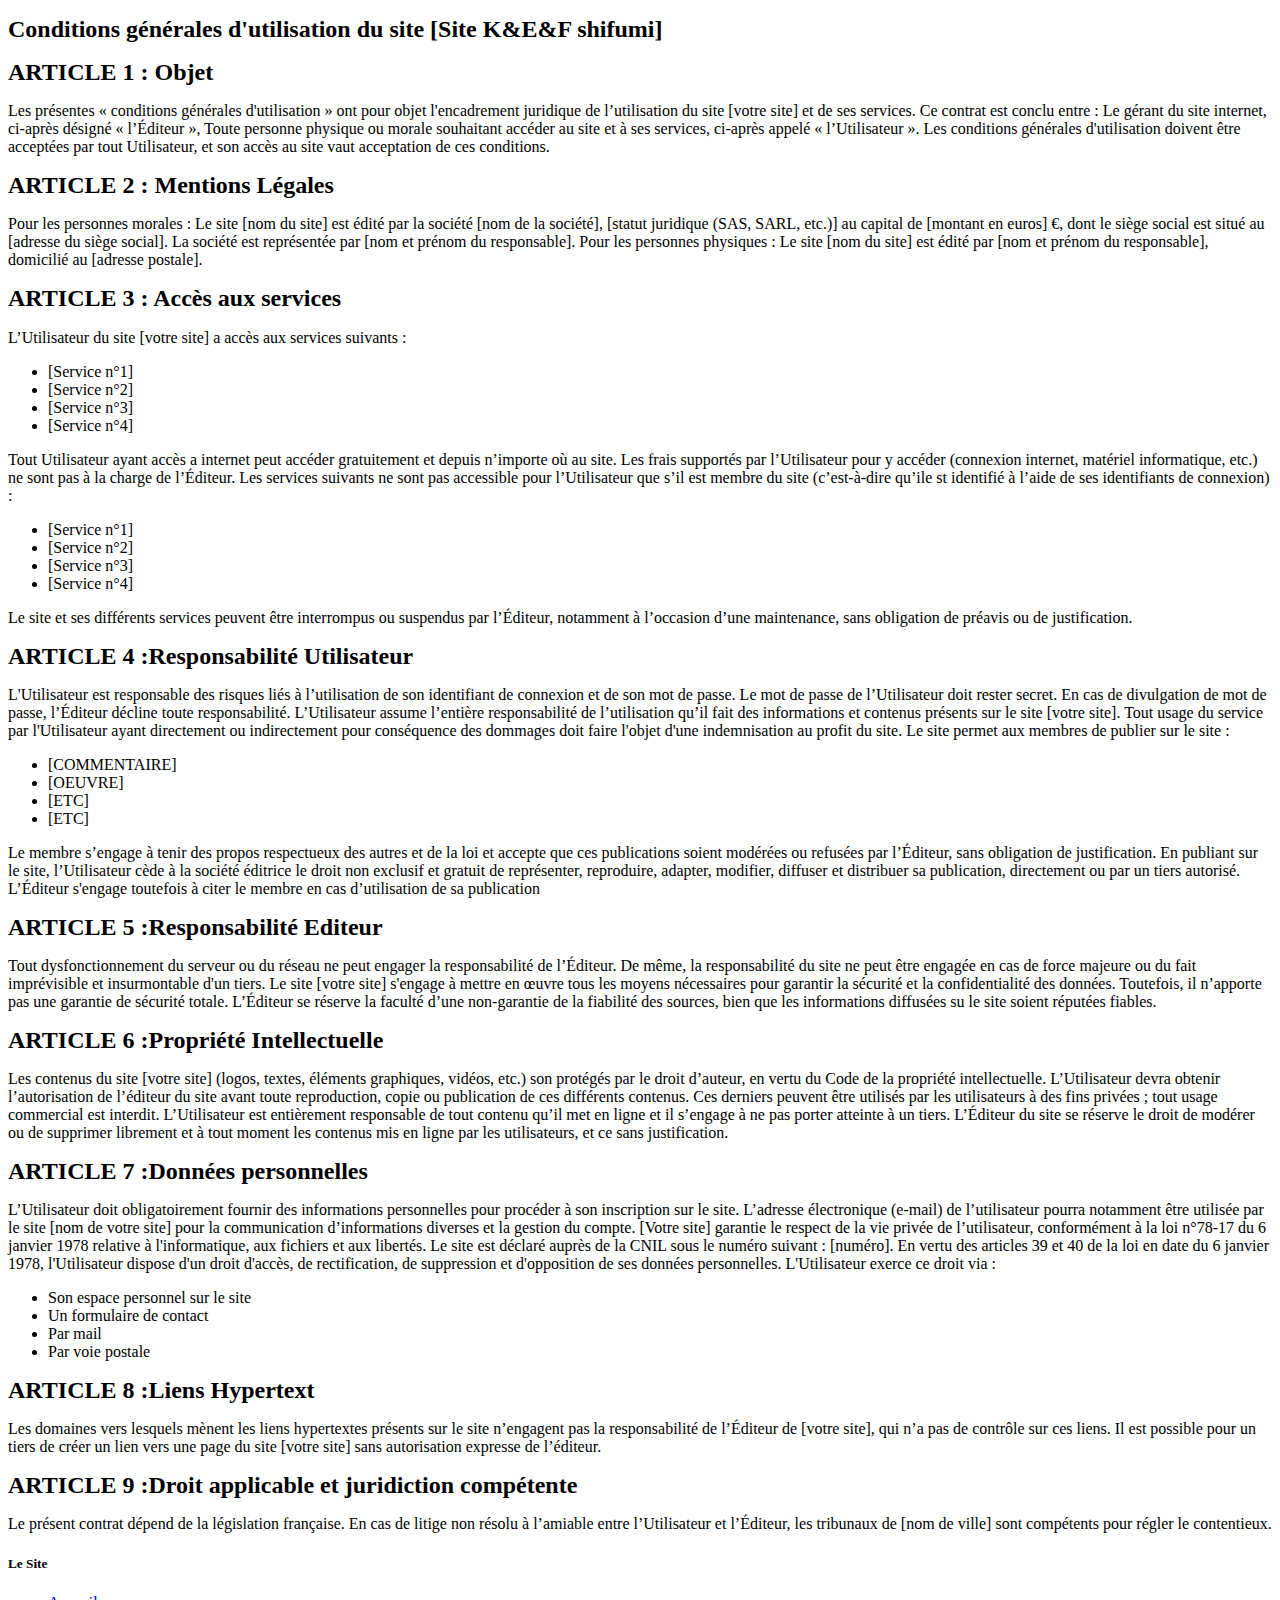
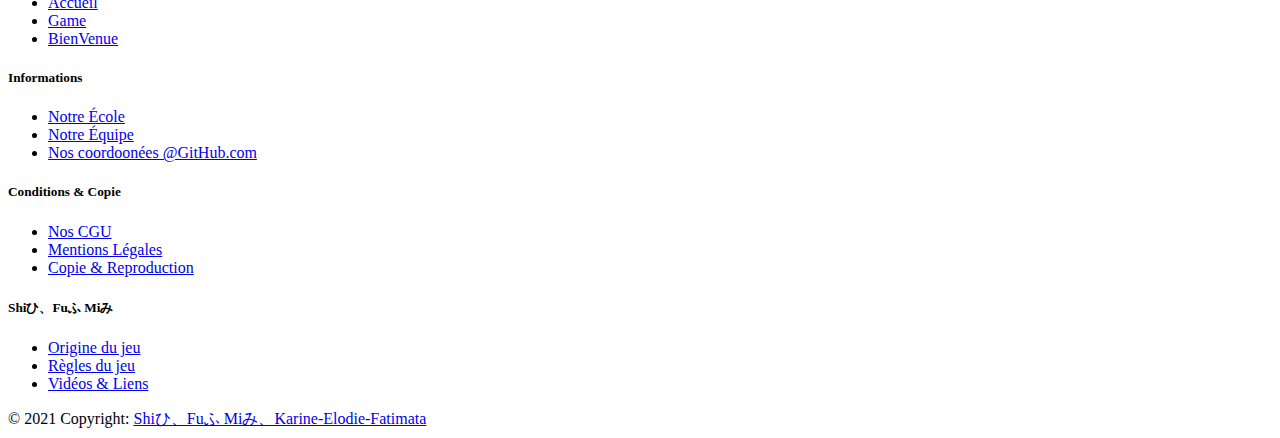
<file: cgu.html>
<!DOCTYPE html>
<html lang="fr" dir="ltr">
    <head>
    <meta charset="utf-8">
    <meta http-equiv="X-UA-Compatible" content="IE=edge">
    <title>shifumiprojet</title>
    <meta name="description" content="">
    <link rel="stylesheet" href="assets/css/styleshifumi.css">
    <meta name="viewport" content="width=device-width, initial-scale=1">
    <link rel="stylesheet" href="https://cdn.jsdelivr.net/npm/bootstrap@4.5.3/dist/css/bootstrap.min.css" integrity="sha384-TX8t27EcRE3e/ihU7zmQxVncDAy5uIKz4rEkgIXeMed4M0jlfIDPvg6uqKI2xXr2" crossorigin="anonymous">
   
    <link rel="preconnect" href="https://fonts.gstatic.com"> <link href="https://fonts.googleapis.com/css2? family = Modak &amp; display = swap" rel="feuille de style ">
</head>
<body class="bg-light">
    <!------------------------------------------------------------------------>
   
    <section class="bg-light">
        <div class="container-fluid molleCursive">
            <div class="row text-center">
                <div class="col-lg-12">
                    <h1 class="titleOne styleText">Conditions générales d'utilisation du site [Site K&E&F shifumi]</h1>
                </div>
            </div>
        </div> 
  
    <!------------------------------------------------------------------------>


        <div class="container-fluid molleCursive pt-5">
            <div class="row text-left">
                <div class="col-lg-12">
                    <h1 class="titleOne styleText">ARTICLE 1 : Objet</h1>
        

<p>Les présentes « conditions générales d'utilisation » ont pour objet l'encadrement juridique de l’utilisation du site [votre site] et de ses services.

Ce contrat est conclu entre :

Le gérant du site internet, ci-après désigné « l’Éditeur »,

Toute personne physique ou morale souhaitant accéder au site et à ses services, ci-après appelé « l’Utilisateur ».

Les conditions générales d'utilisation doivent être acceptées par tout Utilisateur, et son accès au site vaut acceptation de ces conditions.
</p>
                    </div>
                </div>
            </div> 
    <!------------------------------------------------------------------------>


<div class="container-fluid molleCursive pt-5">
    <div class="row text-left">
        <div class="col-lg-12">
            <h1 class="titleOne styleText">ARTICLE 2 : Mentions Légales</h1>


<p>
Pour les personnes morales :

Le site [nom du site] est édité par la société [nom de la société], [statut juridique (SAS, SARL, etc.)] au capital de [montant en euros] €, dont le siège social est situé au [adresse du siège social].

La société est représentée par [nom et prénom du responsable].


Pour les personnes physiques : 

Le site [nom du site] est édité par [nom et prénom du responsable], domicilié au [adresse postale].
</p>
        </div>
    </div>
</div>
    <!------------------------------------------------------------------------>

<div class="container-fluid molleCursive pt-5">
    <div class="row text-left">
        <div class="col-lg-12">
            <h1 class="titleOne styleText">ARTICLE 3 : Accès aux services</h1>


<p>


L’Utilisateur du site [votre site] a accès aux services suivants :
<ul>
<li>[Service n°1]</li>	
<li>[Service n°2]</li>
<li>[Service n°3]</li>
<li>[Service n°4]</li>
</ul>

Tout Utilisateur ayant accès a internet peut accéder gratuitement et depuis n’importe où au site. Les frais supportés par l’Utilisateur pour y accéder (connexion internet, matériel informatique, etc.) ne sont pas à la charge de l’Éditeur.

Les services suivants ne sont pas accessible pour l’Utilisateur que s’il est membre du site (c’est-à-dire qu’ile st identifié à l’aide de ses identifiants de connexion) :
<ul>
    <li>[Service n°1]</li>	
    <li>[Service n°2]</li>
    <li>[Service n°3]</li>
    <li>[Service n°4]</li>
    </ul>
Le site et ses différents services peuvent être interrompus ou suspendus par l’Éditeur, notamment à l’occasion d’une maintenance, sans obligation de préavis ou de justification.
  
</p>
            </div>
       </div>
  </div>
    <!------------------------------------------------------------------------>
<div class="container-fluid molleCursive pt-5">
    <div class="row text-left">
        <div class="col-lg-12">
            <h1 class="titleOne styleText">ARTICLE 4 :Responsabilité Utilisateur</h1>


<p>

L'Utilisateur est responsable des risques liés à l’utilisation de son identifiant de connexion et de son mot de passe. 

Le mot de passe de l’Utilisateur doit rester secret. En cas de divulgation de mot de passe, l’Éditeur décline toute responsabilité.

L’Utilisateur assume l’entière responsabilité de l’utilisation qu’il fait des informations et contenus présents sur le site [votre site].

Tout usage du service par l'Utilisateur ayant directement ou indirectement pour conséquence des dommages doit faire l'objet d'une indemnisation au profit du site.

Le site permet aux membres de publier sur le site :
<ul>
    <li>[COMMENTAIRE]</li>	
    <li>[OEUVRE]</li>
    <li>[ETC]</li>
    <li>[ETC]</li>
    </ul>
Le membre s’engage à tenir des propos respectueux des autres et de la loi et accepte que ces publications soient modérées ou refusées par l’Éditeur, sans obligation de justification. 

En publiant sur le site, l’Utilisateur cède à la société éditrice le droit non exclusif et gratuit de représenter, reproduire, adapter, modifier, diffuser et distribuer sa publication, directement ou par un tiers autorisé.

L’Éditeur s'engage toutefois à citer le membre en cas d’utilisation de  sa publication
</p>
            </div>
    </div>
</div>
    <!------------------------------------------------------------------------>


<div class="container-fluid molleCursive pt-5">
    <div class="row text-left">
        <div class="col-lg-12">
            <h1 class="titleOne styleText">ARTICLE 5 :Responsabilité Editeur</h1>


<p>


Tout dysfonctionnement du serveur ou du réseau ne peut engager la responsabilité de l’Éditeur.

De même, la responsabilité du site ne peut être engagée en cas de force majeure ou du fait imprévisible et insurmontable d'un tiers.

Le site [votre site] s'engage à mettre en œuvre tous les moyens nécessaires pour garantir la sécurité et la confidentialité des données. Toutefois, il n’apporte pas une garantie de sécurité totale.

L’Éditeur se réserve la faculté d’une non-garantie de la fiabilité des sources, bien que les informations diffusées su le site soient réputées fiables.
</p>
        </div>
    </div>
</div>
    <!------------------------------------------------------------------------>


<div class="container-fluid molleCursive pt-5">
    <div class="row text-left">
        <div class="col-lg-12">
            <h1 class="titleOne styleText">ARTICLE 6 :Propriété Intellectuelle</h1>
<p>
Les contenus du site [votre site] (logos, textes, éléments graphiques, vidéos, etc.) son protégés par le droit d’auteur, en vertu du Code de la propriété intellectuelle.

L’Utilisateur devra obtenir l’autorisation de l’éditeur du site avant toute reproduction, copie ou publication de ces différents contenus.

Ces derniers peuvent être utilisés par les utilisateurs à des fins privées ; tout usage commercial est interdit.

L’Utilisateur est entièrement responsable de tout contenu qu’il met en ligne et il s’engage à ne pas porter atteinte à un tiers.

L’Éditeur du site se réserve le droit de modérer ou de supprimer librement et à tout moment les contenus mis en ligne par les utilisateurs, et ce sans justification.
</p>
        </div>
    </div>
</div>
    <!------------------------------------------------------------------------>


<div class="container-fluid molleCursive pt-5">
    <div class="row text-left">
        <div class="col-lg-12">
            <h1 class="titleOne styleText">ARTICLE 7 :Données personnelles</h1>
<p>

L’Utilisateur doit obligatoirement fournir des informations personnelles pour procéder à son inscription sur le site. 

L’adresse électronique (e-mail) de l’utilisateur pourra notamment être utilisée par le site [nom de votre site] pour la communication d’informations diverses et la gestion du compte.

[Votre site] garantie le respect de la vie privée de l’utilisateur, conformément à la loi n°78-17 du 6 janvier 1978 relative à l'informatique, aux fichiers et aux libertés.

Le site est déclaré auprès de la CNIL sous le numéro suivant : [numéro].

En vertu des articles 39 et 40 de la loi en date du 6 janvier 1978, l'Utilisateur dispose d'un droit d'accès, de rectification, de suppression et d'opposition de ses données personnelles. L'Utilisateur exerce ce droit via :
<ul>
    <li>Son espace personnel sur le site</li>	
    <li>Un formulaire de contact </li>
    <li>Par mail </li>
    <li>Par voie postale</li>
    </ul>
</p>
        </div>
    </div>
</div>
    <!------------------------------------------------------------------------>

<div class="container-fluid molleCursive pt-5">
    <div class="row text-left">
        <div class="col-lg-12">
            <h1 class="titleOne styleText">ARTICLE 8 :Liens Hypertext</h1>
                <p>Les domaines vers lesquels mènent les liens hypertextes présents sur le site n’engagent pas la responsabilité de l’Éditeur de [votre site], qui n’a pas de contrôle sur ces liens.

                    Il est possible pour un tiers de créer un lien vers une page du site [votre site] sans autorisation expresse de l’éditeur.
                </p>  
        </div>
    </div>
    <!------------------------------------------------------------------------>
    <div class="container-fluid molleCursive pt-5">
     <div class="row text-left">
      <div class="col-lg-12">
       <h1 class="titleOne styleText">ARTICLE 9 :Droit applicable et juridiction compétente</h1>
        <p>Le présent contrat dépend de la législation française. 
            En cas de litige non résolu à l’amiable entre l’Utilisateur et l’Éditeur, les tribunaux de [nom de ville] sont compétents pour régler le contentieux.
        </p>
      </div>
     </div>
    </div>
            
    
<!-- Footer -->
<footer class="bg-ligt text-center text-white">
    <!-- Grid container -->
    <div class="container p-4">
      <!-- Section: Social media -->
      <section class="mb-4">
        <!-- Facebook -->
        <a class="btn btn-outline-light btn-floating m-1" href="http://facebook.com" role="button"
          ><i class="fab fa-facebook-f"></i
        ></a>
  
        <!-- Twitter -->
        <a class="btn btn-outline-light btn-floating m-1" href="http://twitter.com" role="button"
          ><i class="fab fa-twitter"></i
        ></a>
  
  
        <!-- Instagram -->
        <a class="btn btn-outline-light btn-floating m-1" href="http//instagram.com" role="button"
          ><i class="fab fa-instagram"></i
        ></a>
  
        <!-- Linkedin -->
        <a class="btn btn-outline-light btn-floating m-1" href="http://linkedin.com" role="button"
          ><i class="fab fa-linkedin-in"></i
        ></a>
  
        <!-- Github -->
        <a class="btn btn-outline-light btn-floating m-1" href="http://github.com" role="button"
          ><i class="fab fa-github"></i
        ></a>
  
      <!-- Section: Links -->
      <section class="">
        <!--Grid row-->
        <div class="row">
          <!--Grid column-->
          <div class="col-lg-3 col-md-6 mb-4 mb-md-0">
            <h5 class="text-dark uppercase">Le Site</h5>
  
            <ul class="list-unstyled mb-0">
              <li>
                <a href="index.html" class="text-dark">Accueil</a>
              </li>
              <li>
                <a href="playgame.html" class="text-dark">Game</a>
              </li>
              <li>
                <a href="#" class="text-dark">BienVenue</a>
              </li>
            
            </ul>
          </div>
          <!--Grid column-->
  
          <!--Grid column-->
          <div class="col-lg-3 col-md-6 mb-4 mb-md-0">
            <h5 class="text-dark">Informations</h5>
  
            <ul class="list-unstyled mb-0">
              <li>
                <a href="https://lamanu.fr/"  target="_blank" class="text-dark">Notre École</a>
              </li>
              <li>
                <a href="equipe.html" target="_blank" class="text-dark">Notre Équipe</a>
              </li>
              <li>
                <a href="http://github.com" target="_blank" class="text-dark">Nos coordoonées @GitHub.com</a>
              </li>
            </ul>
          </div>
          <!--Grid column-->
  
          <!--Grid column-->
          <div class="col-lg-3 col-md-6 mb-4 mb-md-0">
            <h5 class="text-dark">Conditions & Copie</h5>
  
            <ul class="list-unstyled mb-0">
              <li>
                <a href="cgu.html"target="_blank" class="text-dark">Nos CGU</a>
              </li>
              <li>
                <a href="cgu.html" target="_blank" class="text-dark">Mentions Légales</a>
              </li>
              <li>
                <a href="cgu.html"target="_blank" class="text-dark">Copie & Reproduction</a>
              </li>
            </ul>
          </div>
          <!--Grid column-->
  
          <!--Grid column-->
          <div class="col-lg-3 col-md-6 mb-4 mb-md-0">
            <h5 class="text-dark">Shiひ、Fuふ Miみ</h5>
  
            <ul class="list-unstyled mb-0">
              <li>
                <a href="origine.html" target="_blank" class="text-dark">Origine du jeu</a>
              </li>
              <li>
                <a href="regle.html" target="_blank" class="text-dark">Règles du jeu</a>
              </li>
              <li>
                <a href="https://www.koreus.com/video/tournoi-shifumi-chanteuse.html"target="_blank" class="text-dark">Vidéos & Liens</a>
              </li>
              
            </ul>
          </div>
          <!--Grid column-->
        </div>
        <!--Grid row-->
      </section>
      <!-- Section: Links -->
    </div>
    <!-- Grid container -->
  <!-- Copyright -->
  <section class="footerino bg-dark">
    <div class="text-center p-3">
      © 2021 Copyright:
      <a class="text-white" href="#">Shiひ、Fuふ Miみ、Karine-Elodie-Fatimata</a>
    </div>
    <!-- Copyright -->
    <!------------------- --------------------------------------------------FIN INTEGRATION---------ELODIE-------------------------------------------------------->
  </section>
   </footer>
  </body>
  </html>
</file>
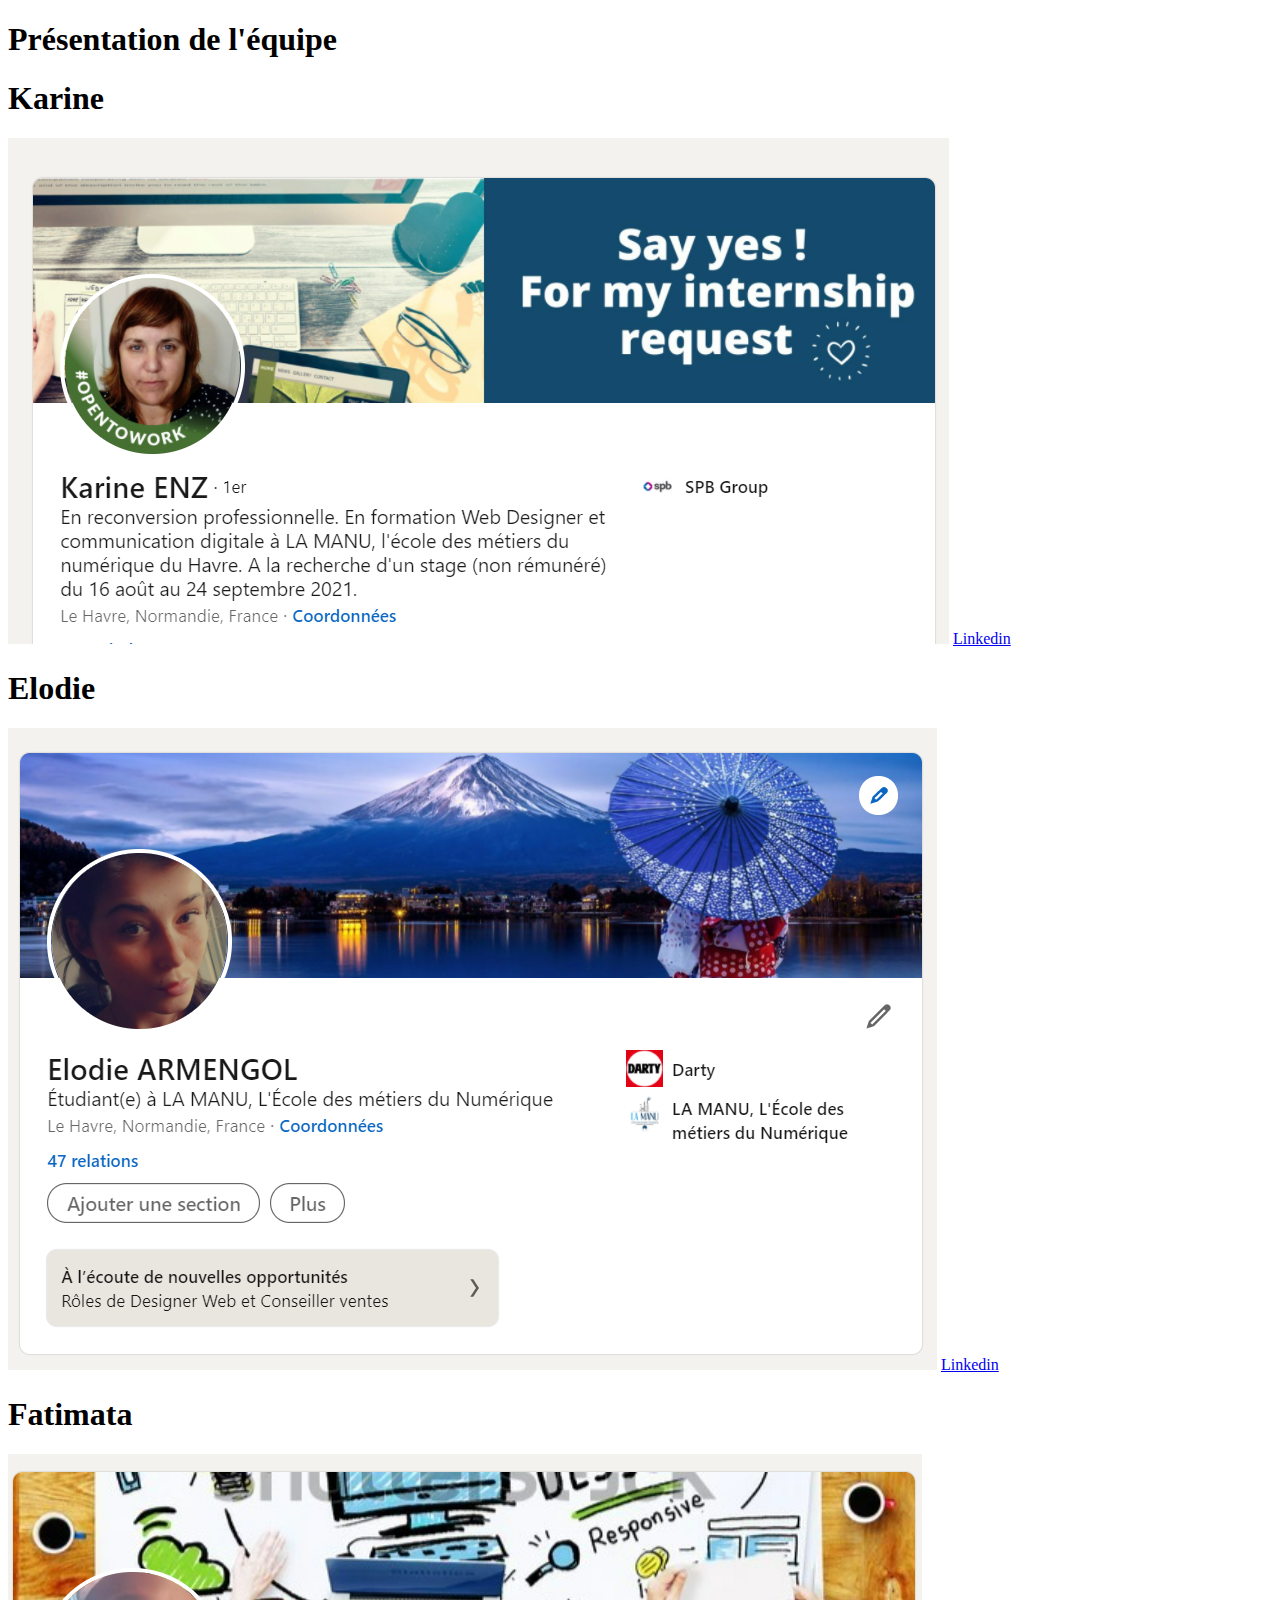
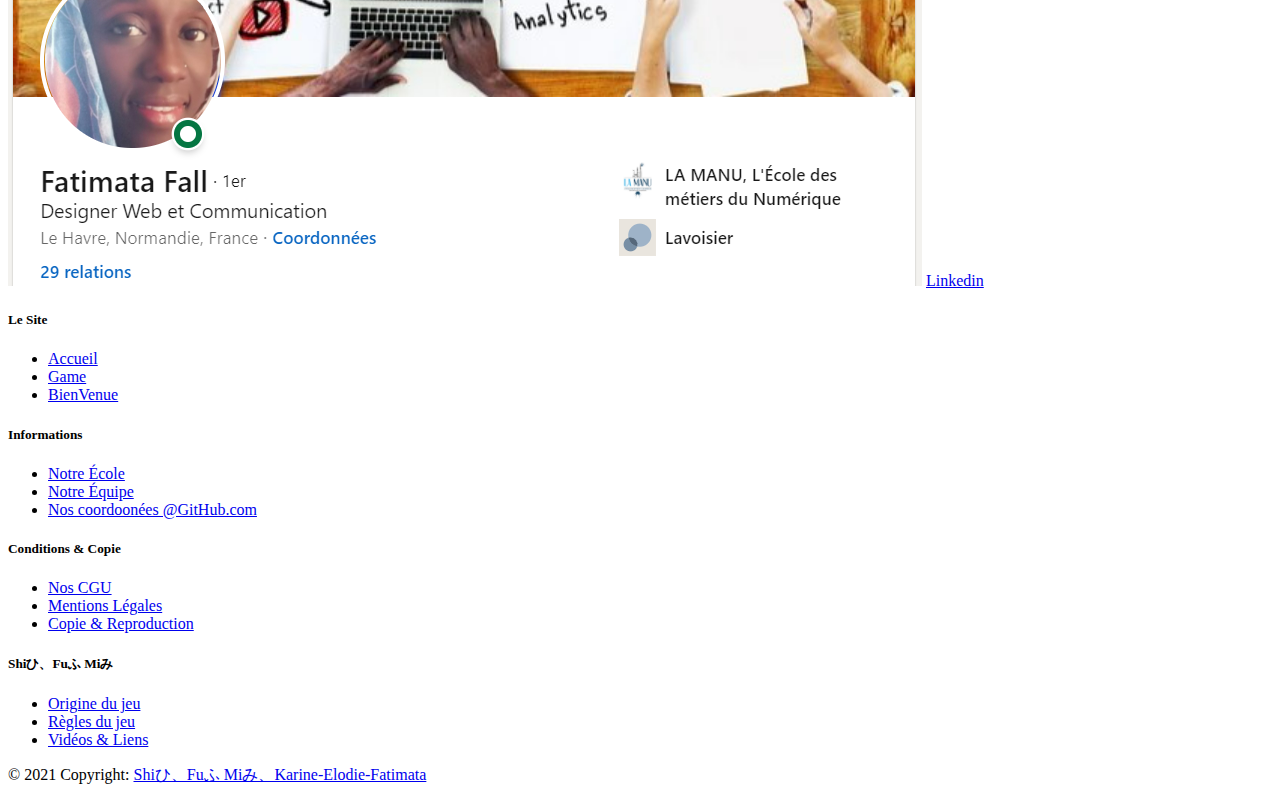
<file: equipe.html>
<!DOCTYPE html>
<html lang="fr" dir="ltr">
    <head>
    <meta charset="utf-8">
    <meta http-equiv="X-UA-Compatible" content="IE=edge">
    <title>shifumiprojet</title>
    <meta name="description" content="">
    <link rel="stylesheet" href="assets/css/#">
    <meta name="viewport" content="width=device-width, initial-scale=1">
    <link rel="stylesheet" href="https://cdn.jsdelivr.net/npm/bootstrap@4.5.3/dist/css/bootstrap.min.css" integrity="sha384-TX8t27EcRE3e/ihU7zmQxVncDAy5uIKz4rEkgIXeMed4M0jlfIDPvg6uqKI2xXr2" crossorigin="anonymous">
   
    <link rel="preconnect" href="https://fonts.gstatic.com"> <link href="https://fonts.googleapis.com/css2? family = Modak &amp; display = swap" rel="feuille de style ">
</head>

<section class="bg-dark ">
    <div class="container-fluid molleCursive">
        <div class="row text-center">
            <div class="col-lg-12">
                <h1 class="titleOne display-3 text-light">Présentation de l'équipe</h1>
            </div>
        </div>
    </div> 
    <div class="row ">
        <div class="col-lg-12">
            <h1 class="titleOne display-4 text-info">Karine</h1>
        </div>
    </div>
</div> 
    <img src="assets/images/karine.PNG" alt="karine">
    <!-- Linkedin -->
    <a href="https://www.linkedin.com/in/karine-enz-273367139/"target="_blank" class="btn btn-info">Linkedin</a>
    </section>
    
<section class="bg-light">
    <div class="container-fluid molleCursive">
        </div>
        </section>
    <section class="bg-dark">
        <div class="container-fluid molleCursive">
       
        <div class="row mt-5">
            <div class="col-lg-12">
                <h1 class="titleOne display-4 text-danger">Elodie</h1>
            </div>
        </div>
    </div> 
        <img src="assets/images/elodie.PNG" alt="Elodie">
        <!-- Linkedin -->
        <a href="http://linkedin.com"target="_blank" class="btn btn-danger">Linkedin</a>
        </section>
        
        <section class="bg-light">
            <div class="container-fluid molleCursive">
                </div>
                </section>
            <section class="bg-dark">
                <div class="container-fluid molleCursive">
               
                <div class="row mt-5">
                    <div class="col-lg-12">
                        <h1 class="titleOne display-4 text-success">Fatimata</h1>
                    </div>
                </div>
            </div> 
                <img src="assets/images/fatimata.PNG" alt="fatimata">
                <!-- Linkedin -->
                <a href="https://www.linkedin.com/in/fatimata-fall/" target ="_blank"class="btn btn-success">Linkedin</a>
                </section>

                <!-- Footer -->

<!-- Footer -->
<footer class="bg-ligt text-center text-white">
  <!-- Grid container -->
  <div class="container p-4">
    <!-- Section: Social media -->
    <section class="mb-4">
      <!-- Facebook -->
      <a class="btn btn-outline-light btn-floating m-1" href="http://facebook.com" role="button"
        ><i class="fab fa-facebook-f"></i
      ></a>

      <!-- Twitter -->
      <a class="btn btn-outline-light btn-floating m-1" href="http://twitter.com" role="button"
        ><i class="fab fa-twitter"></i
      ></a>


      <!-- Instagram -->
      <a class="btn btn-outline-light btn-floating m-1" href="http//instagram.com" role="button"
        ><i class="fab fa-instagram"></i
      ></a>

      <!-- Linkedin -->
      <a class="btn btn-outline-light btn-floating m-1" href="http://linkedin.com" role="button"
        ><i class="fab fa-linkedin-in"></i
      ></a>

      <!-- Github -->
      <a class="btn btn-outline-light btn-floating m-1" href="http://github.com" role="button"
        ><i class="fab fa-github"></i
      ></a>

    <!-- Section: Links -->
    <section class="">
      <!--Grid row-->
      <div class="row">
        <!--Grid column-->
        <div class="col-lg-3 col-md-6 mb-4 mb-md-0">
          <h5 class="text-dark uppercase">Le Site</h5>

          <ul class="list-unstyled mb-0">
            <li>
              <a href="index.html" class="text-dark">Accueil</a>
            </li>
            <li>
              <a href="playgame.html" class="text-dark">Game</a>
            </li>
            <li>
              <a href="#" class="text-dark">BienVenue</a>
            </li>
          
          </ul>
        </div>
        <!--Grid column-->

        <!--Grid column-->
        <div class="col-lg-3 col-md-6 mb-4 mb-md-0">
          <h5 class="text-dark">Informations</h5>

          <ul class="list-unstyled mb-0">
            <li>
              <a href="https://lamanu.fr/"  target="_blank" class="text-dark">Notre École</a>
            </li>
            <li>
              <a href="equipe.html" target="_blank" class="text-dark">Notre Équipe</a>
            </li>
            <li>
              <a href="http://github.com" target="_blank" class="text-dark">Nos coordoonées @GitHub.com</a>
            </li>
          </ul>
        </div>
        <!--Grid column-->

        <!--Grid column-->
        <div class="col-lg-3 col-md-6 mb-4 mb-md-0">
          <h5 class="text-dark">Conditions & Copie</h5>

          <ul class="list-unstyled mb-0">
            <li>
              <a href="cgu.html"target="_blank" class="text-dark">Nos CGU</a>
            </li>
            <li>
              <a href="cgu.html" target="_blank" class="text-dark">Mentions Légales</a>
            </li>
            <li>
              <a href="cgu.html"target="_blank" class="text-dark">Copie & Reproduction</a>
            </li>
          </ul>
        </div>
        <!--Grid column-->

        <!--Grid column-->
        <div class="col-lg-3 col-md-6 mb-4 mb-md-0">
          <h5 class="text-dark">Shiひ、Fuふ Miみ</h5>

          <ul class="list-unstyled mb-0">
            <li>
              <a href="origine.html" target="_blank" class="text-dark">Origine du jeu</a>
            </li>
            <li>
              <a href="regle.html" target="_blank" class="text-dark">Règles du jeu</a>
            </li>
            <li>
              <a href="https://www.koreus.com/video/tournoi-shifumi-chanteuse.html"target="_blank" class="text-dark">Vidéos & Liens</a>
            </li>
            
          </ul>
        </div>
        <!--Grid column-->
      </div>
      <!--Grid row-->
    </section>
    <!-- Section: Links -->
  </div>
  <!-- Grid container -->
<!-- Copyright -->
<section class="footerino bg-dark">
  <div class="text-center p-3">
    © 2021 Copyright:
    <a class="text-white" href="#">Shiひ、Fuふ Miみ、Karine-Elodie-Fatimata</a>
  </div>
  <!-- Copyright -->
  <!------------------- --------------------------------------------------FIN INTEGRATION---------ELODIE-------------------------------------------------------->

</section>
 
 </footer>
</body>
</html>
</file>
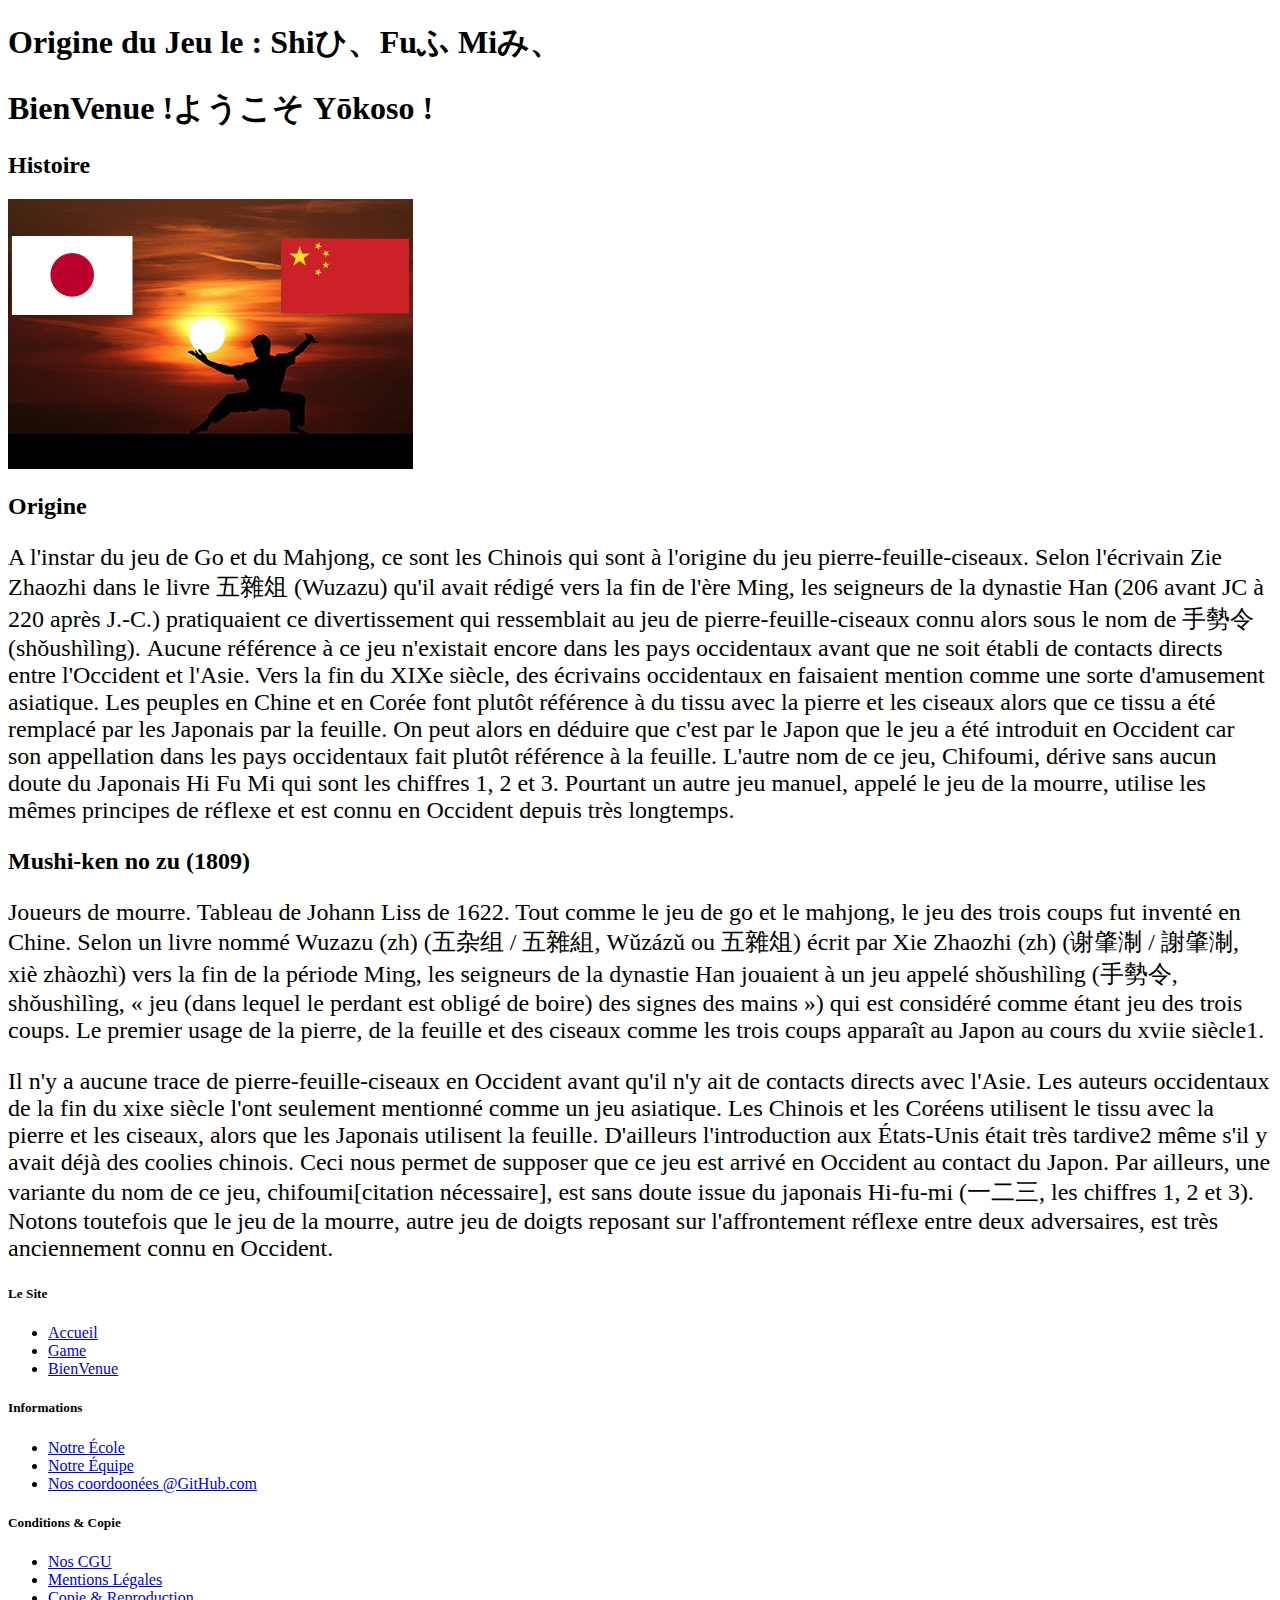
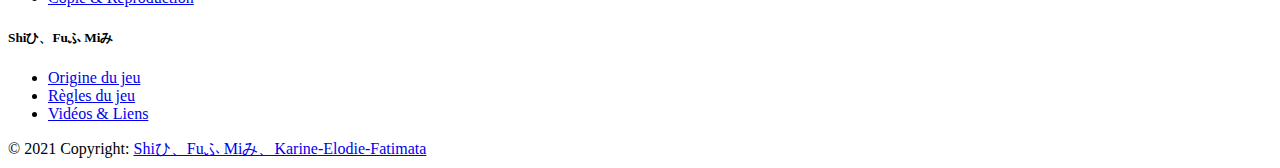
<file: origine.html>
<!DOCTYPE html>
<html lang="fr" dir="ltr">
    <head>
    <meta charset="utf-8">
    <meta http-equiv="X-UA-Compatible" content="IE=edge">
    <title>shifumiprojet</title>
    <meta name="description" content="">
    <link rel="stylesheet" href="assets/css/styleshifumi.css">
    <meta name="viewport" content="width=device-width, initial-scale=1">
    <link rel="stylesheet" href="https://cdn.jsdelivr.net/npm/bootstrap@4.5.3/dist/css/bootstrap.min.css" integrity="sha384-TX8t27EcRE3e/ihU7zmQxVncDAy5uIKz4rEkgIXeMed4M0jlfIDPvg6uqKI2xXr2" crossorigin="anonymous">
   
    <link rel="preconnect" href="https://fonts.gstatic.com"> <link href="https://fonts.googleapis.com/css2? family = Modak &amp; display = swap" rel="feuille de style ">
</head>
<body>
   
<section class="bg-light">
    <div class="container-fluid molleCursive">
        <div class="row text-center">
            <div class="col-lg-12">
                <h1 class="titleOne display-3 text-danger">Origine du Jeu le : Shiひ、Fuふ Miみ、</h1>
            </div>
        </div>
    </div> 
    <div class="row ">
        <div class="col-lg-12 text-center">
            <h1 class=" text-dark">BienVenue !ようこそ
                Yōkoso !</h1>
        </div>
    </div>
</div> 
<div class="row ">
    <div class="col-lg-12 text-center">
        <h2>Histoire</h2>
        
        <img src="assets/images/chine-japon.jpg" alt="japonchine">
            <div class="row ">
                <div class="col-lg-12 text-center">
                    <h2 >Origine</h2>
                    <div class="row ">
                        <div class="col-lg-12 px-5">
                            <p class="styleText text-dark">
                    
                    A l'instar du jeu de Go et du Mahjong, ce sont les Chinois qui sont à l'origine du jeu pierre-feuille-ciseaux. Selon l'écrivain Zie Zhaozhi dans le livre 五雜俎 (Wuzazu) qu'il avait rédigé vers la fin de l'ère Ming, les seigneurs de la dynastie Han (206 avant JC à 220 après J.-C.) pratiquaient ce divertissement qui ressemblait au jeu de pierre-feuille-ciseaux connu alors sous le nom de 手勢令 (shǒushìlìng).

                    Aucune référence à ce jeu n'existait encore dans les pays occidentaux avant que ne soit établi de contacts directs entre l'Occident et l'Asie. Vers la fin du XIXe siècle, des écrivains occidentaux en faisaient mention comme une sorte d'amusement asiatique. Les peuples en Chine et en Corée font plutôt référence à du tissu avec la pierre et les ciseaux alors que ce tissu a été remplacé par les Japonais par la feuille. On peut alors en déduire que c'est par le Japon que le jeu a été introduit en Occident car son appellation dans les pays occidentaux fait plutôt référence à la feuille. L'autre nom de ce jeu, Chifoumi, dérive sans aucun doute du Japonais Hi Fu Mi qui sont les chiffres 1, 2 et 3. Pourtant un autre jeu manuel, appelé le jeu de la mourre, utilise les mêmes principes de réflexe et est connu en Occident depuis très longtemps.
                    
                    

                        <div class="row ">
                            <div class="col-lg-12 px-5">
                                <h2>Mushi-ken no zu (1809)</h2>
                                <p class="styleText text-dark">
Joueurs de mourre. Tableau de Johann Liss de 1622.
Tout comme le jeu de go et le mahjong, le jeu des trois coups fut inventé en Chine. Selon un livre nommé Wuzazu (zh) (五杂组 / 五雜組, Wǔzázǔ ou 五雜俎) écrit par Xie Zhaozhi (zh) (谢肇淛 / 謝肇淛, xiè zhàozhì) vers la fin de la période Ming, les seigneurs de la dynastie Han jouaient à un jeu appelé shǒushìlìng (手勢令, shǒushìlìng, « jeu (dans lequel le perdant est obligé de boire) des signes des mains ») qui est considéré comme étant jeu des trois coups. Le premier usage de la pierre, de la feuille et des ciseaux comme les trois coups apparaît au Japon au cours du xviie siècle1.</p>
</div>
                        </div>
<div class="row ">
    <div class="col-lg-12 px-5">
        <p class=" styleText text-dark">
Il n'y a aucune trace de pierre-feuille-ciseaux en Occident avant qu'il n'y ait de contacts directs avec l'Asie. Les auteurs occidentaux de la fin du xixe siècle l'ont seulement mentionné comme un jeu asiatique. Les Chinois et les Coréens utilisent le tissu avec la pierre et les ciseaux, alors que les Japonais utilisent la feuille. D'ailleurs l'introduction aux États-Unis était très tardive2 même s'il y avait déjà des coolies chinois. Ceci nous permet de supposer que ce jeu est arrivé en Occident au contact du Japon. Par ailleurs, une variante du nom de ce jeu, chifoumi[citation nécessaire], est sans doute issue du japonais Hi-fu-mi (一二三, les chiffres 1, 2 et 3). Notons toutefois que le jeu de la mourre, autre jeu de doigts reposant sur l'affrontement réflexe entre deux adversaires, est très anciennement connu en Occident.</p>
</div>
</div>
                </div>
</div>
</div>
</div>
</div>
</div>




</body>
</section>

<!-- Footer -->
<footer class="bg-ligt text-center text-white">
    <!-- Grid container -->
    <div class="container p-4">
      <!-- Section: Social media -->
      <section class="mb-4">
        <!-- Facebook -->
        <a class="btn btn-outline-light btn-floating m-1" href="http://facebook.com" role="button"
          ><i class="fab fa-facebook-f"></i
        ></a>
  
        <!-- Twitter -->
        <a class="btn btn-outline-light btn-floating m-1" href="http://twitter.com" role="button"
          ><i class="fab fa-twitter"></i
        ></a>
  
  
        <!-- Instagram -->
        <a class="btn btn-outline-light btn-floating m-1" href="http//instagram.com" role="button"
          ><i class="fab fa-instagram"></i
        ></a>
  
        <!-- Linkedin -->
        <a class="btn btn-outline-light btn-floating m-1" href="http://linkedin.com" role="button"
          ><i class="fab fa-linkedin-in"></i
        ></a>
  
        <!-- Github -->
        <a class="btn btn-outline-light btn-floating m-1" href="http://github.com" role="button"
          ><i class="fab fa-github"></i
        ></a>
  
      <!-- Section: Links -->
      <section class="">
        <!--Grid row-->
        <div class="row">
          <!--Grid column-->
          <div class="col-lg-3 col-md-6 mb-4 mb-md-0">
            <h5 class="text-dark uppercase">Le Site</h5>
  
            <ul class="list-unstyled mb-0">
              <li>
                <a href="index.html" class="text-dark">Accueil</a>
              </li>
              <li>
                <a href="playgame.html" class="text-dark">Game</a>
              </li>
              <li>
                <a href="#" class="text-dark">BienVenue</a>
              </li>
            
            </ul>
          </div>
          <!--Grid column-->
  
          <!--Grid column-->
          <div class="col-lg-3 col-md-6 mb-4 mb-md-0">
            <h5 class="text-dark">Informations</h5>
  
            <ul class="list-unstyled mb-0">
              <li>
                <a href="https://lamanu.fr/"  target="_blank" class="text-dark">Notre École</a>
              </li>
              <li>
                <a href="equipe.html" target="_blank" class="text-dark">Notre Équipe</a>
              </li>
              <li>
                <a href="http://github.com" target="_blank" class="text-dark">Nos coordoonées @GitHub.com</a>
              </li>
            </ul>
          </div>
          <!--Grid column-->
  
          <!--Grid column-->
          <div class="col-lg-3 col-md-6 mb-4 mb-md-0">
            <h5 class="text-dark">Conditions & Copie</h5>
  
            <ul class="list-unstyled mb-0">
              <li>
                <a href="cgu.html"target="_blank" class="text-dark">Nos CGU</a>
              </li>
              <li>
                <a href="cgu.html" target="_blank" class="text-dark">Mentions Légales</a>
              </li>
              <li>
                <a href="cgu.html"target="_blank" class="text-dark">Copie & Reproduction</a>
              </li>
            </ul>
          </div>
          <!--Grid column-->
  
          <!--Grid column-->
          <div class="col-lg-3 col-md-6 mb-4 mb-md-0">
            <h5 class="text-dark">Shiひ、Fuふ Miみ</h5>
  
            <ul class="list-unstyled mb-0">
              <li>
                <a href="origine.html" target="_blank" class="text-dark">Origine du jeu</a>
              </li>
              <li>
                <a href="regle.html" target="_blank" class="text-dark">Règles du jeu</a>
              </li>
              <li>
                <a href="https://www.koreus.com/video/tournoi-shifumi-chanteuse.html"target="_blank" class="text-dark">Vidéos & Liens</a>
              </li>
              
            </ul>
          </div>
          <!--Grid column-->
        </div>
        <!--Grid row-->
      </section>
      <!-- Section: Links -->
    </div>
    <!-- Grid container -->
  <!-- Copyright -->
  <section class="footerino bg-dark">
    <div class="text-center p-3">
      © 2021 Copyright:
      <a class="text-white" href="#">Shiひ、Fuふ Miみ、Karine-Elodie-Fatimata</a>
    </div>
    <!-- Copyright -->
  </section>
 <!------------------- --------------------------------------------------FIN INTEGRATION---------ELODIE-------------------------------------------------------->
   </footer>
  </body>
  </html>
</file>
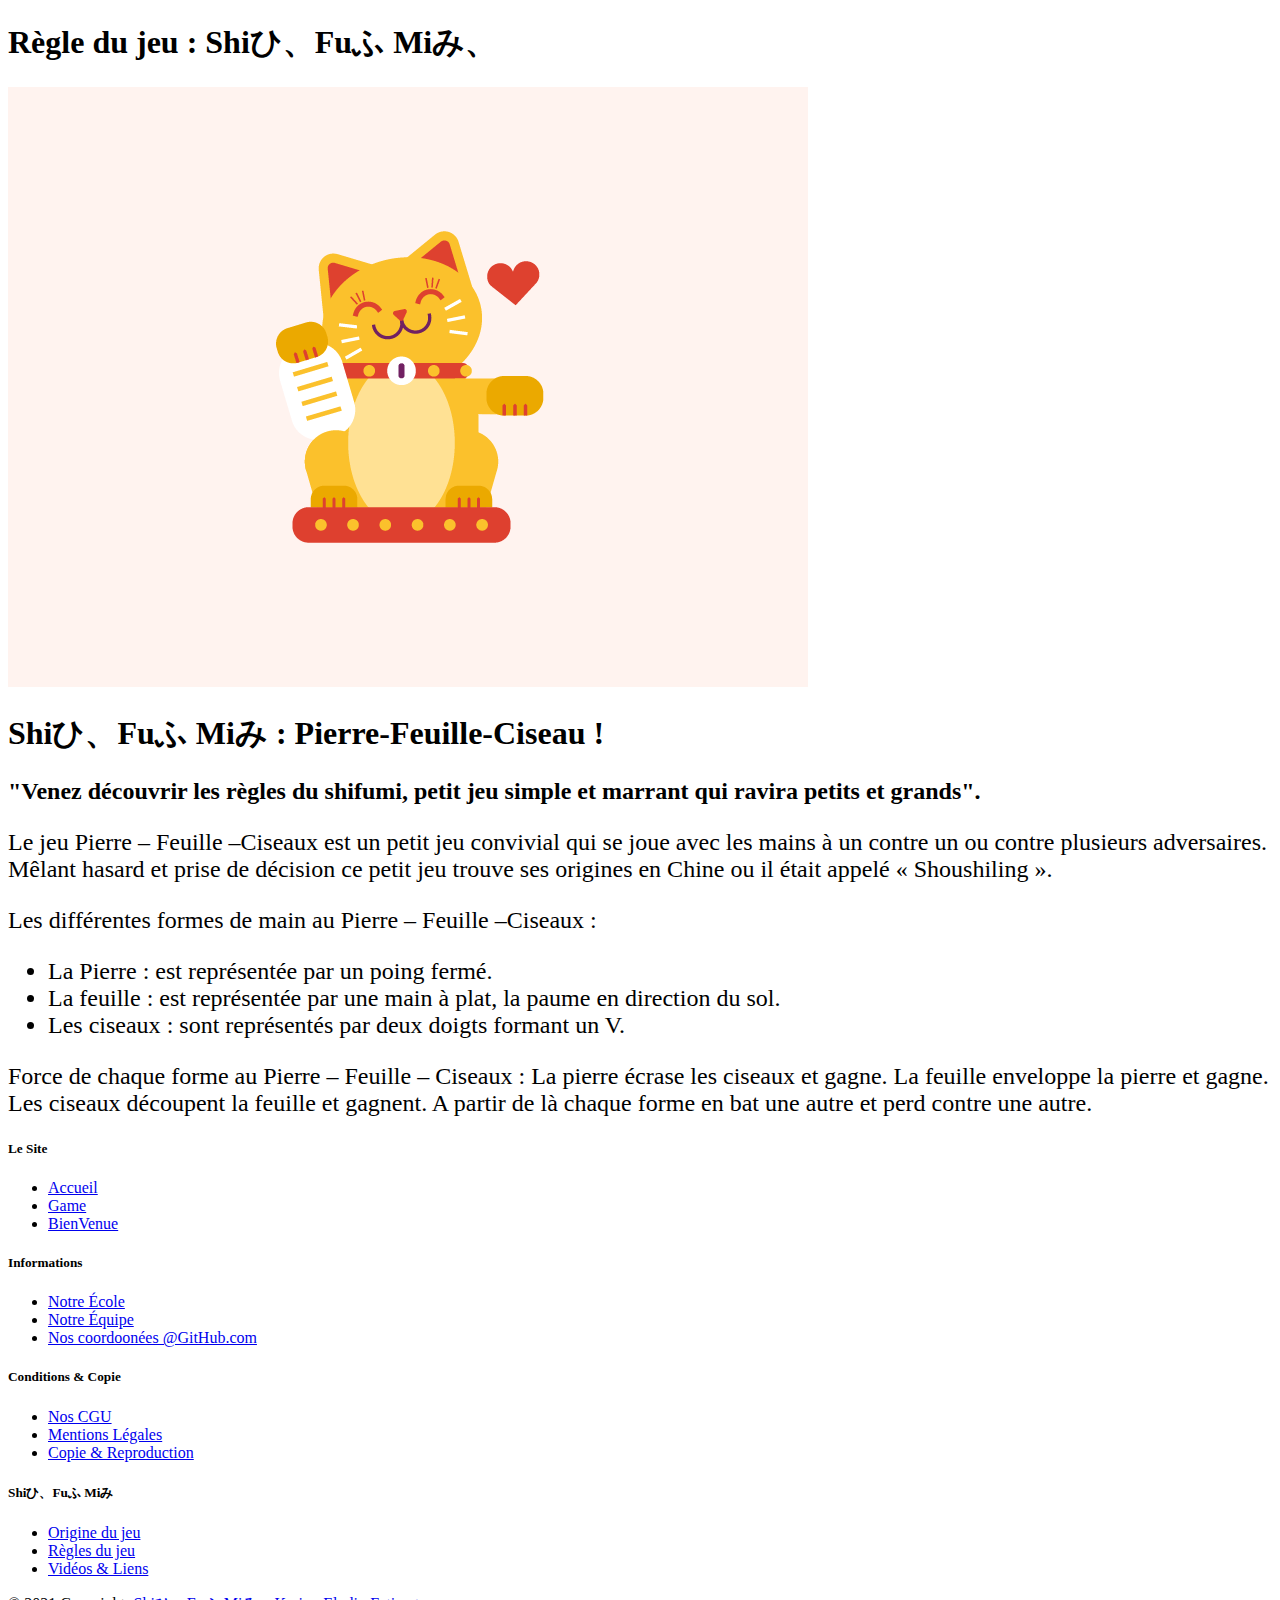
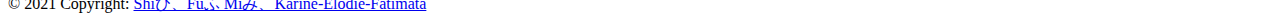
<file: regle.html>
<!DOCTYPE html>
<html lang="fr" dir="ltr">
    <head>
    <meta charset="utf-8">
    <meta http-equiv="X-UA-Compatible" content="IE=edge">
    <title>shifumiprojet</title>
    <meta name="description" content="">
    <link rel="stylesheet" href="assets/css/styleshifumi.css">
    <meta name="viewport" content="width=device-width, initial-scale=1">
    <link rel="stylesheet" href="https://cdn.jsdelivr.net/npm/bootstrap@4.5.3/dist/css/bootstrap.min.css" integrity="sha384-TX8t27EcRE3e/ihU7zmQxVncDAy5uIKz4rEkgIXeMed4M0jlfIDPvg6uqKI2xXr2" crossorigin="anonymous">
   
    <link rel="preconnect" href="https://fonts.gstatic.com"> <link href="https://fonts.googleapis.com/css2? family = Modak &amp; display = swap" rel="feuille de style ">
</head>


        
        <section class="bg-light">
            <div class="container-fluid molleCursive">
                <div class="row text-center">
                    <div class="col-lg-12">
                        <h1 class="titleOne display-3 text-danger">Règle du jeu : Shiひ、Fuふ Miみ、</h1>
                        <img src="assets/images/win.gif" alt="wincat" />
                    </div>
                </div>
            </div> 

        <div class="container-fluid molleCursive pt-5">
            <div class="row text-center">
                <div class="col-lg-12">
                    <h1 class="titleOne  text-success">Shiひ、Fuふ Miみ : Pierre-Feuille-Ciseau !</h1>
                </div>
            </div>
        </div> 
        <div class="row text-center pt-5 px-5">
            <div class="col-lg-12">
                <h2 class="styleText text-dark">"Venez découvrir les règles du shifumi, petit jeu simple et marrant qui ravira petits et grands".
                </h2>
                <p class="styleText px-5 pt-5">
                        
                Le jeu <span class="text-success">Pierre </span>–<span class="text-info"> Feuille </span> –<span class="text-danger">Ciseaux</span>  est un petit jeu convivial qui se joue avec les mains à un contre un ou contre plusieurs adversaires. Mêlant hasard et prise de décision ce petit jeu trouve ses origines en Chine ou il était appelé <span class="text-danger">« Shoushiling ».</span></p>


                <div class="row text-center pt-5 px-5">
                    <div class="col-lg-12">
                <p class="styleText px-5 pt-5">

                Les différentes formes de main au <span class="text-success">Pierre </span>–<span class="text-info"> Feuille </span> –<span class="text-danger">Ciseaux</span> :
                <ul class="text-center styleText px-5">
                <li><span class="text-success">La Pierre </span> : est représentée par un poing fermé.</li>
                <li><span class="text-info">La feuille</span> : est représentée par une main à plat, la paume en direction du sol.</li>
                <li><span class="text-danger">Les ciseaux</span> : sont représentés par deux doigts formant un V.</li>
                    </div>
                </div>

            <div class="row text-center pt-5 px-5">
                <div class="col-lg-12">
            <p class="styleText text-success px-5 pt-5">
            Force de chaque forme au Pierre – Feuille – Ciseaux :
            La pierre écrase les ciseaux et gagne.
            La feuille enveloppe la pierre et gagne.
            Les ciseaux découpent la feuille et gagnent.
            A partir de là chaque forme en bat une autre et perd contre une autre.
            </div>

            </div>
                </div>
            </div>
            </section>

<!-- Footer -->
<footer class="bg-ligt text-center text-white">
    <!-- Grid container -->
    <div class="container p-4">
      <!-- Section: Social media -->
      <section class="mb-4">
        <!-- Facebook -->
        <a class="btn btn-outline-light btn-floating m-1" href="http://facebook.com" role="button"
          ><i class="fab fa-facebook-f"></i
        ></a>
  
        <!-- Twitter -->
        <a class="btn btn-outline-light btn-floating m-1" href="http://twitter.com" role="button"
          ><i class="fab fa-twitter"></i
        ></a>
  
  
        <!-- Instagram -->
        <a class="btn btn-outline-light btn-floating m-1" href="http//instagram.com" role="button"
          ><i class="fab fa-instagram"></i
        ></a>
  
        <!-- Linkedin -->
        <a class="btn btn-outline-light btn-floating m-1" href="http://linkedin.com" role="button"
          ><i class="fab fa-linkedin-in"></i
        ></a>
  
        <!-- Github -->
        <a class="btn btn-outline-light btn-floating m-1" href="http://github.com" role="button"
          ><i class="fab fa-github"></i
        ></a>
  
      <!-- Section: Links -->
      <section class="">
        <!--Grid row-->
        <div class="row">
          <!--Grid column-->
          <div class="col-lg-3 col-md-6 mb-4 mb-md-0">
            <h5 class="text-dark uppercase">Le Site</h5>
  
            <ul class="list-unstyled mb-0">
              <li>
                <a href="index.html" class="text-dark">Accueil</a>
              </li>
              <li>
                <a href="playgame.html" class="text-dark">Game</a>
              </li>
              <li>
                <a href="#" class="text-dark">BienVenue</a>
              </li>
            
            </ul>
          </div>
          <!--Grid column-->
  
          <!--Grid column-->
          <div class="col-lg-3 col-md-6 mb-4 mb-md-0">
            <h5 class="text-dark">Informations</h5>
  
            <ul class="list-unstyled mb-0">
              <li>
                <a href="https://lamanu.fr/"  target="_blank" class="text-dark">Notre École</a>
              </li>
              <li>
                <a href="equipe.html" target="_blank" class="text-dark">Notre Équipe</a>
              </li>
              <li>
                <a href="http://github.com" target="_blank" class="text-dark">Nos coordoonées @GitHub.com</a>
              </li>
            </ul>
          </div>
          <!--Grid column-->
  
          <!--Grid column-->
          <div class="col-lg-3 col-md-6 mb-4 mb-md-0">
            <h5 class="text-dark">Conditions & Copie</h5>
  
            <ul class="list-unstyled mb-0">
              <li>
                <a href="cgu.html"target="_blank" class="text-dark">Nos CGU</a>
              </li>
              <li>
                <a href="cgu.html" target="_blank" class="text-dark">Mentions Légales</a>
              </li>
              <li>
                <a href="cgu.html"target="_blank" class="text-dark">Copie & Reproduction</a>
              </li>
            </ul>
          </div>
          <!--Grid column-->
  
          <!--Grid column-->
          <div class="col-lg-3 col-md-6 mb-4 mb-md-0">
            <h5 class="text-dark">Shiひ、Fuふ Miみ</h5>
  
            <ul class="list-unstyled mb-0">
              <li>
                <a href="origine.html" target="_blank" class="text-dark">Origine du jeu</a>
              </li>
              <li>
                <a href="regle.html" target="_blank" class="text-dark">Règles du jeu</a>
              </li>
              <li>
                <a href="https://www.koreus.com/video/tournoi-shifumi-chanteuse.html"target="_blank" class="text-dark">Vidéos & Liens</a>
              </li>
              
            </ul>
          </div>
          <!--Grid column-->
        </div>
        <!--Grid row-->
      </section>
      <!-- Section: Links -->
    </div>
    <!-- Grid container -->
  <!-- Copyright -->
  <section class="footerino bg-dark">
    <div class="text-center p-3">
      © 2021 Copyright:
      <a class="text-white" href="#">Shiひ、Fuふ Miみ、Karine-Elodie-Fatimata</a>
    </div>
    <!-- Copyright -->
  </section>
<!------------------- --------------------------------------------------FIN INTEGRATION---------ELODIE-------------------------------------------------------->
   </footer>
  </body>
  </html>
</file>
<file: assets/css/styleshifumi.css>
main {
  
background: url(../images/shifumi.jpg)  no-repeat;
-webkit-background-size: cover;
-moz-background-size: cover;
-o-background-size: cover;
background-size: cover;
min-width:100%;
min-height:80vh;
border-radius:  55px;

   border: 7px solid rgb(221, 44, 44);
}

.titleOne {
 font-family:  'Rochester', cursive;

 }
 .footerino{
 border-radius:  55px;
 }
 .styleText {
    font-family: 'Rochester', cursive;
 font-size: 1.5rem;
 }

 
 /*karine*/
 
   /* #dropzone {
    background-color: #FBE5E7;
    border-style: double black;
    flex-basis: 100%;
    flex-grow: 1;
    padding: 10px;
    margin-left: 110px;
    width: 250px;
    height: 250px;
    border-radius: 60px; 
    z-index: 1px;
  }
  
  #chat{
      margin-top: 250px;
      padding-top: 50px;
  }
  
  #section{
      background:white url(./assets/images/shifumi.jpg) no-repeat;
  }
</file>
